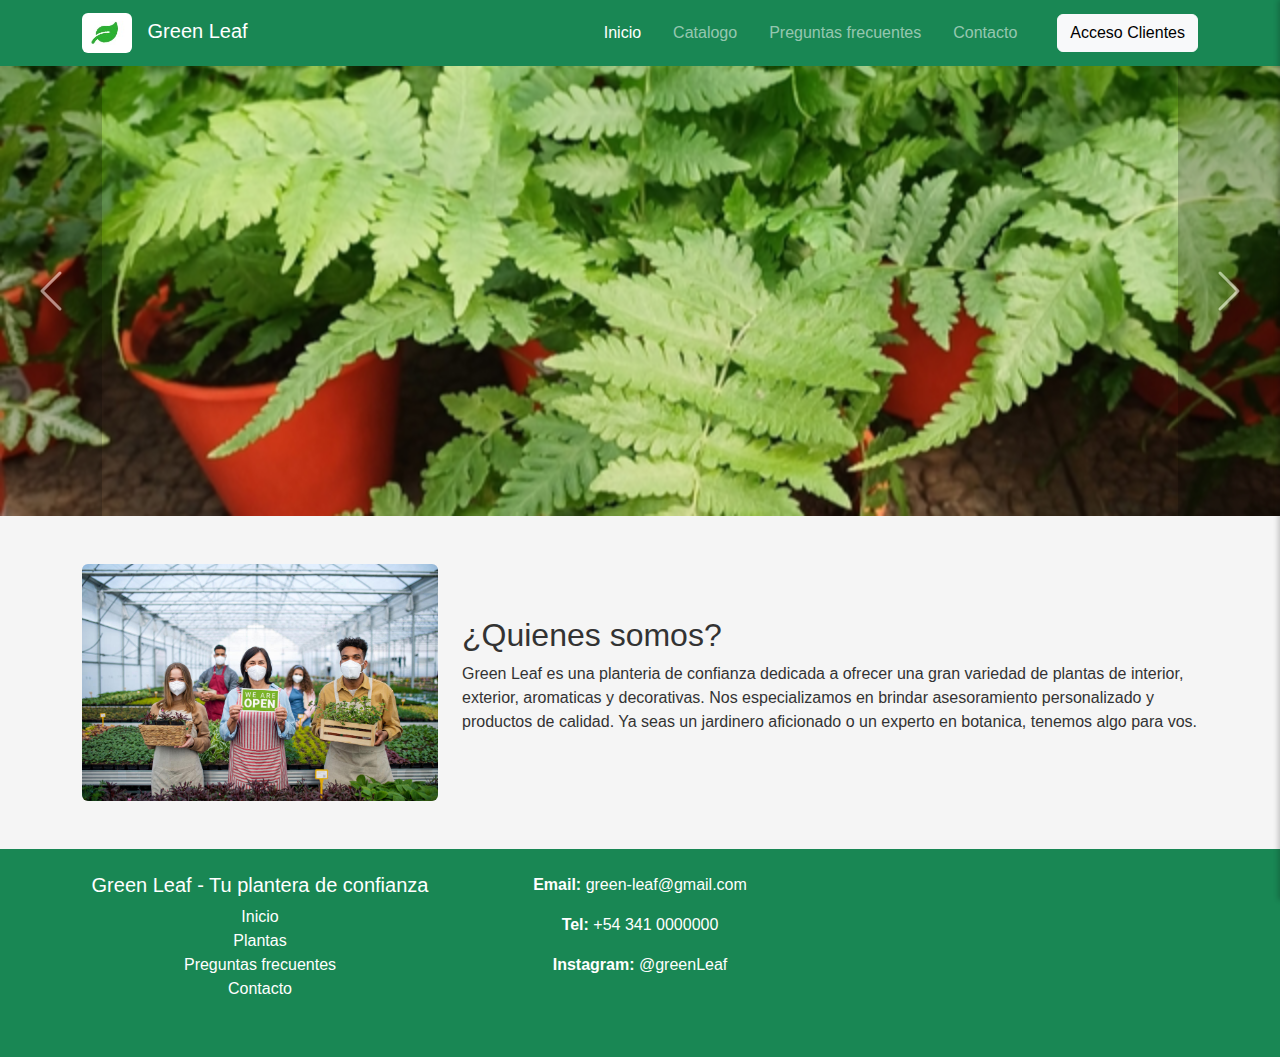
<file: index.html>
<!DOCTYPE html>
<html lang="es">

<head>
  <meta charset="UTF-8" />
  <meta name="viewport" content="width=device-width, initial-scale=1.0" />
  <title>Green Leaf - Tu plantera de confianza</title>
  <link rel="icon" type="image/png" href="assets/images/hoja.jpg">
  <link href="https://cdn.jsdelivr.net/npm/bootstrap@5.3.3/dist/css/bootstrap.min.css" rel="stylesheet" />
  <link rel="stylesheet" href="https://cdnjs.cloudflare.com/ajax/libs/font-awesome/6.0.0-beta3/css/all.min.css">
  <link rel="stylesheet" href="style.css" />
</head>

<body>
  <nav class="navbar navbar-expand-lg navbar-dark bg-success">
    <div class="container">
      <a class="navbar-brand" href="index.html">
        <img src="assets/images/hoja.jpg" class="rounded" style="width: 50px; height: 40px; margin-right: 10px;"
          alt="Logo Green Leaf">
        Green Leaf
      </a>
      <ul class="navbar-nav ms-auto">
        <li class="nav-item"><a class="nav-link active" href="index.html">Inicio</a></li>
        <li class="nav-item"><a class="nav-link" href="pages/plantas/catalogo.html">Catalogo</a></li>
        <li class="nav-item"><a class="nav-link" href="pages/faq/faq.html">Preguntas frecuentes</a></li>
        <li class="nav-item"><a class="nav-link" href="pages/contacto/contacto.html">Contacto</a></li>
        <li class="nav-item">
          <button class="btn btn-outline-light position-relative" id="cart-icon-btn" style="display:none;">
            <i class="fas fa-shopping-cart"></i>
            <span class="position-absolute top-0 start-100 translate-middle badge rounded-pill bg-danger"
              id="wishlist-count">
              0 <span class="visually-hidden">elementos en la lista de deseos</span>
            </span>
          </button>
        </li>
        <li class="nav-item">
          <a class="nav-link" id="admin-link" href="pages/estadisticas/estadisticas.html"
            style="display:none;">Estadisticas</a>
        </li>
      </ul>
      <span id="user-role" class="navbar-text text-light me-3"></span>
      <a class="btn btn-light" href="pages/login/login.html" id="acceso-clientes-link">Acceso
        Clientes</a>
      <a class="btn btn-light d-none" href="pages/login/login.html" id="login-btn">Login</a>
      <button class="btn btn-outline-light d-none" id="logout-btn" onclick="cerrarSesion()">Cerrar sesion</button>
    </div>
    </div>
  </nav>
  <div id="carouselGreenLeaf" class="carousel slide" data-bs-ride="carousel">
    <div class="carousel-inner">
      <div class="carousel-item active">
        <img src="assets/images-slider/foto5-carrusel.jpg" alt="carrusel 5">
      </div>
      <div class="carousel-item">
        <img src="assets/images-slider/fotoCarrusel3.jpg" alt="carrusel 8">
      </div>
      <div class="carousel-item">
        <img src="assets/images-slider/fotoCarrusel4.jpg" alt="carrusel 9">
      </div>
    </div>
    <button class="carousel-control-prev" type="button" data-bs-target="#carouselGreenLeaf" data-bs-slide="prev">
      <span class="carousel-control-prev-icon"></span>
    </button>
    <button class="carousel-control-next" type="button" data-bs-target="#carouselGreenLeaf" data-bs-slide="next">
      <span class="carousel-control-next-icon"></span>
    </button>
  </div>
  <section class="container my-5">
    <div class="row align-items-center">
      <div class="col-md-4">
        <img src="assets/images/empresa.jpg" class="img-fluid rounded" alt="Sobre nosotros">
      </div>
      <div class="col-md-8">
        <h2>¿Quienes somos?</h2>
        <p>
          Green Leaf es una planteria de confianza dedicada a ofrecer una gran variedad de plantas de
          interior,
          exterior, aromaticas y decorativas. Nos especializamos en brindar asesoramiento personalizado y
          productos de
          calidad. Ya seas un jardinero aficionado o un experto en botanica, tenemos algo para vos.
        </p>
      </div>
    </div>
  </section>

  <div class="wishlist-sidebar" id="wishlist-sidebar">
    <div class="sidebar-header">
      <h5>Tu Lista de Deseos</h5>
      <button type="button" class="btn-close text-reset" id="close-wishlist-btn" aria-label="Close"></button>
    </div>
    <div class="sidebar-body" id="sidebar-wishlist-items">
      <p class="text-muted text-center mt-3" id="empty-wishlist-msg">Tu lista de deseos esta vacia</p>
    </div>
    <div class="sidebar-footer">
      <p>Total: $<span id="sidebar-wishlist-total">0</span></p>
      <a href="pages/wishlist/wishlist.html" class="btn btn-success w-100">Ver lista completa</a>
    </div>
  </div>

  <script src="https://cdn.jsdelivr.net/npm/bootstrap@5.3.3/dist/js/bootstrap.bundle.min.js"></script>
  <script src="main.js"></script>
  <script src="pages/wishlist/wishlist.js"></script>

</body>
<footer class="bg-success text-white py-4">
  <div class="container">
    <div class="row">
      <div class="col-md-4 mb-3">
        <h5>Green Leaf - Tu plantera de confianza</h5>
        <ul class="list-unstyled">
          <li><a href="index.html" class="text-white text-decoration-none">Inicio</a></li>
          <li><a href="pages/plantas/catalogo.html" class="text-white text-decoration-none">Plantas</a></li>
          <li><a href="pages/faq/faq.html" class="text-white text-decoration-none">Preguntas frecuentes</a>
          </li>
          <li><a href="pages/contacto/contacto.html" class="text-white text-decoration-none">Contacto</a></li>
        </ul>
      </div>
      <div class="col-md-4 mb-3">
        <p><strong>Email:</strong> green-leaf@gmail.com</p>
        <p><strong>Tel:</strong> +54 341 0000000</p>
        <p><strong>Instagram:</strong> @greenLeaf</p>
      </div>
    </div>
  </div>
</footer>

</html>
</file>
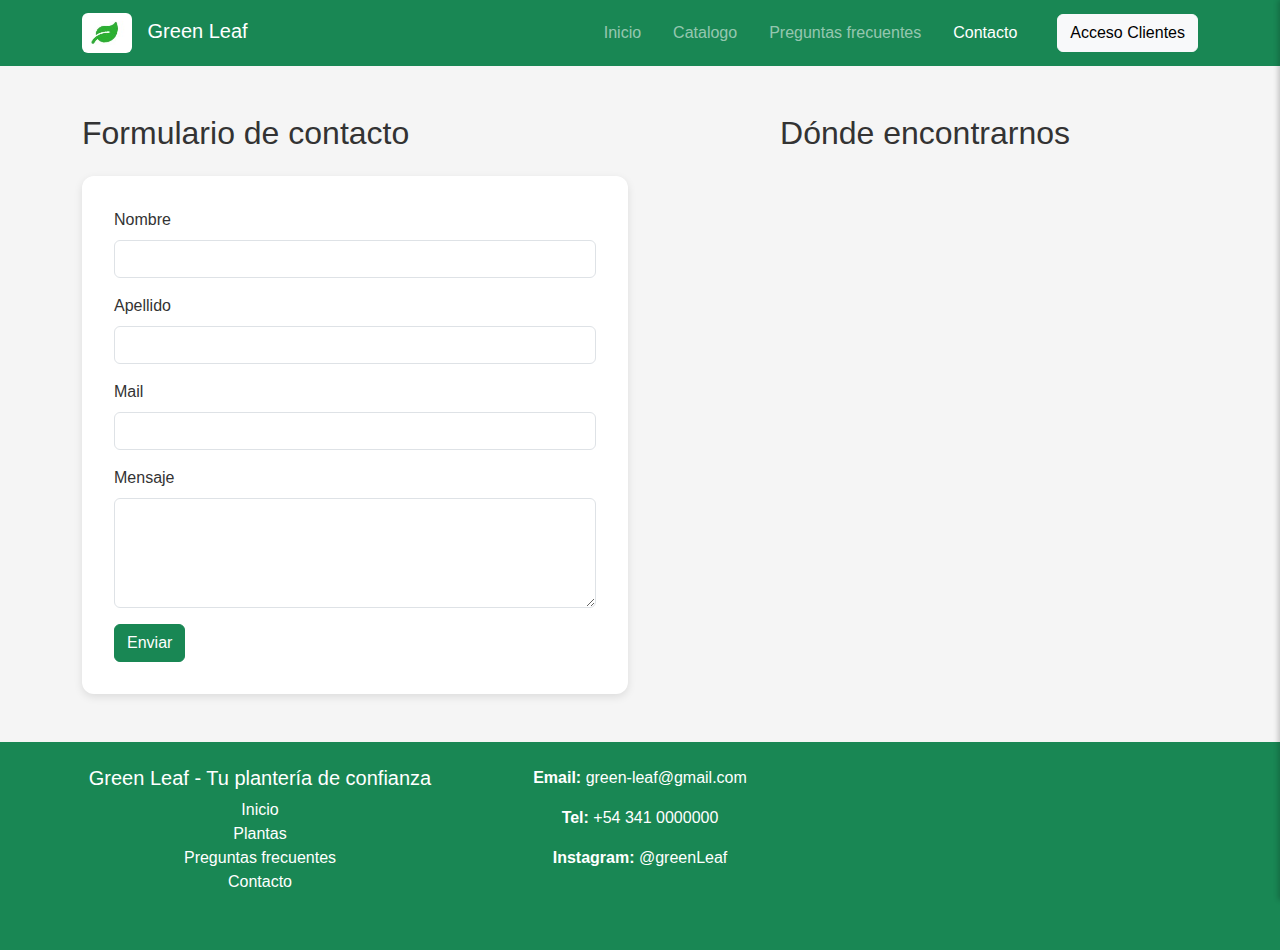
<file: pages/contacto/contacto.html>
<!DOCTYPE html>
<html lang="es">

<head>
  <meta charset="UTF-8">
  <meta name="viewport" content="width=device-width, initial-scale=1.0">
  <title>Contacto - Green Leaf</title>
  <link rel="icon" type="image/png" href="../../assets/images/hoja.jpg">
  <link href="https://cdn.jsdelivr.net/npm/bootstrap@5.3.3/dist/css/bootstrap.min.css" rel="stylesheet">
  <link rel="stylesheet" href="https://cdnjs.cloudflare.com/ajax/libs/font-awesome/6.0.0-beta3/css/all.min.css">
  <link rel="stylesheet" href="contacto.css">
  <link rel="stylesheet" href="../../style.css">
</head>

<body style="background-color: #f5f5f5;">

  <nav class="navbar navbar-expand-lg navbar-dark bg-success">
    <div class="container">
      <a class="navbar-brand" href="../../index.html">
        <img src="../../assets/images/hoja.jpg" class="rounded" style="width: 50px; height: 40px; margin-right: 10px;"
          alt="Logo Green Leaf">
        Green Leaf
      </a>
      <div class="collapse navbar-collapse">
        <ul class="navbar-nav ms-auto">
          <li class="nav-item"><a class="nav-link" href="../../index.html">Inicio</a></li>
          <li class="nav-item"><a class="nav-link" href="../plantas/catalogo.html">Catalogo</a></li>
          <li class="nav-item"><a class="nav-link" href="../faq/faq.html">Preguntas frecuentes</a></li>
          <li class="nav-item"><a class="nav-link active" href="../contacto/contacto.html">Contacto</a></li>
          <li class="nav-item">
            <button class="btn btn-outline-light position-relative" id="cart-icon-btn" style="display:none;"> <i
                class="fas fa-shopping-cart"></i> <span
                class="position-absolute top-0 start-100 translate-middle badge rounded-pill bg-danger"
                id="wishlist-count">
                0 <span class="visually-hidden">elementos en la lista de deseos</span>
              </span>
            </button>
          </li>
          <li class="nav-item">
            <a class="nav-link" id="admin-link" href="../estadisticas/estadisticas.html"
              style="display:none;">Estadisticas</a>
          </li>
        </ul>
        <span id="user-role" class="navbar-text text-light me-3"></span>
        <a class="btn btn-light" href="../login/login.html" id="acceso-clientes-link">Acceso
          Clientes</a>
        <a class="btn btn-light" href="../login/login.html" id="login-btn">Login</a>
        <button class="btn btn-outline-light d-none" id="logout-btn" onclick="cerrarSesion()">Cerrar sesion</button>
      </div>
    </div>
  </nav>

  <div class="container my-5">
    <div class="row">
      <div class="col-md-6">
        <h2 class="mb-4">Formulario de contacto</h2>
        <form id="formulario-contacto">
          <div class="mb-3">
            <label for="nombre" class="form-label">Nombre</label>
            <input type="text" class="form-control" id="nombre" required>
          </div>
          <div class="mb-3">
            <label for="apellido" class="form-label">Apellido</label>
            <input type="text" class="form-control" id="apellido" required>
          </div>
          <div class="mb-3">
            <label for="email" class="form-label">Mail</label>
            <input type="email" class="form-control" id="email" required>
          </div>
          <div class="mb-3">
            <label for="mensaje" class="form-label">Mensaje</label>
            <textarea class="form-control" id="mensaje" rows="4" required></textarea>
          </div>
          <button type="submit" class="btn btn-success">Enviar</button>
        </form>
      </div>

      <div class="col-md-6 text-center">
        <h2 class="mb-4">Dónde encontrarnos</h2>
        <div id="contenedor-mapa" style="height: 400px; width: 100%;">
          <iframe
            src="https://www.google.com/maps/embed?pb=!1m18!1m12!1m3!1d13384.15917901149!2d-60.66861111284183!3d-33.0027263!2m3!1f0!2f0!3f0!3m2!1i1024!2i768!4f13.1!3m3!1m2!1s0x95b7abde7ed4aa89%3A0xfddaf6a5d3ca077c!2sVivero%20Higa!5e0!3m2!1ses!2sar!4v1752446962373!5m2!1ses!2sar"
            width="600" height="450" style="border:0;" allowfullscreen="" loading="lazy"
            referrerpolicy="no-referrer-when-downgrade"></iframe>
        </div>
      </div>
    </div>
  </div>

  <div class="wishlist-sidebar" id="wishlist-sidebar">
    <div class="sidebar-header">
      <h5>Tu Lista de Deseos</h5>
      <button type="button" class="btn-close text-reset" id="close-wishlist-btn" aria-label="Close"></button>
    </div>
    <div class="sidebar-body" id="items-lista-deseos">
      <p class="text-muted text-center mt-3" id="mensaje-lista-vacia">Tu lista de deseos está vacía.</p>
    </div>
    <div class="sidebar-footer">
      <p>Total: $<span id="total-lista-deseos">0</span></p>
      <a href="../wishlist/wishlist.html" class="btn btn-success w-100">Ver lista completa</a>
    </div>
  </div>

  <script src="https://cdn.jsdelivr.net/npm/bootstrap@5.3.3/dist/js/bootstrap.bundle.min.js"></script>
  <script src="../../main.js"></script>
  <script src="contacto.js"></script>
  <script src="../wishlist/wishlist.js"></script>

</body>
<footer class="bg-success text-white py-4 mt-5">
  <div class="container">
    <div class="row">
      <div class="col-md-4 mb-3">
        <h5>Green Leaf - Tu plantería de confianza</h5>
        <ul class="list-unstyled">
          <li><a href="../../index.html" class="text-white text-decoration-none">Inicio</a></li>
          <li><a href="../plantas/catalogo.html" class="text-white text-decoration-none">Plantas</a></li>
          <li><a href="../faq/faq.html" class="text-white text-decoration-none">Preguntas frecuentes</a></li>
          <li><a href="contacto.html" class="text-white text-decoration-none">Contacto</a></li>
        </ul>
      </div>
      <div class="col-md-4 mb-3">
        <p><strong>Email:</strong> green-leaf@gmail.com</p>
        <p><strong>Tel:</strong> +54 341 0000000</p>
        <p><strong>Instagram:</strong> @greenLeaf</p>
      </div>
    </div>
  </div>
</footer>

</html>
</file>
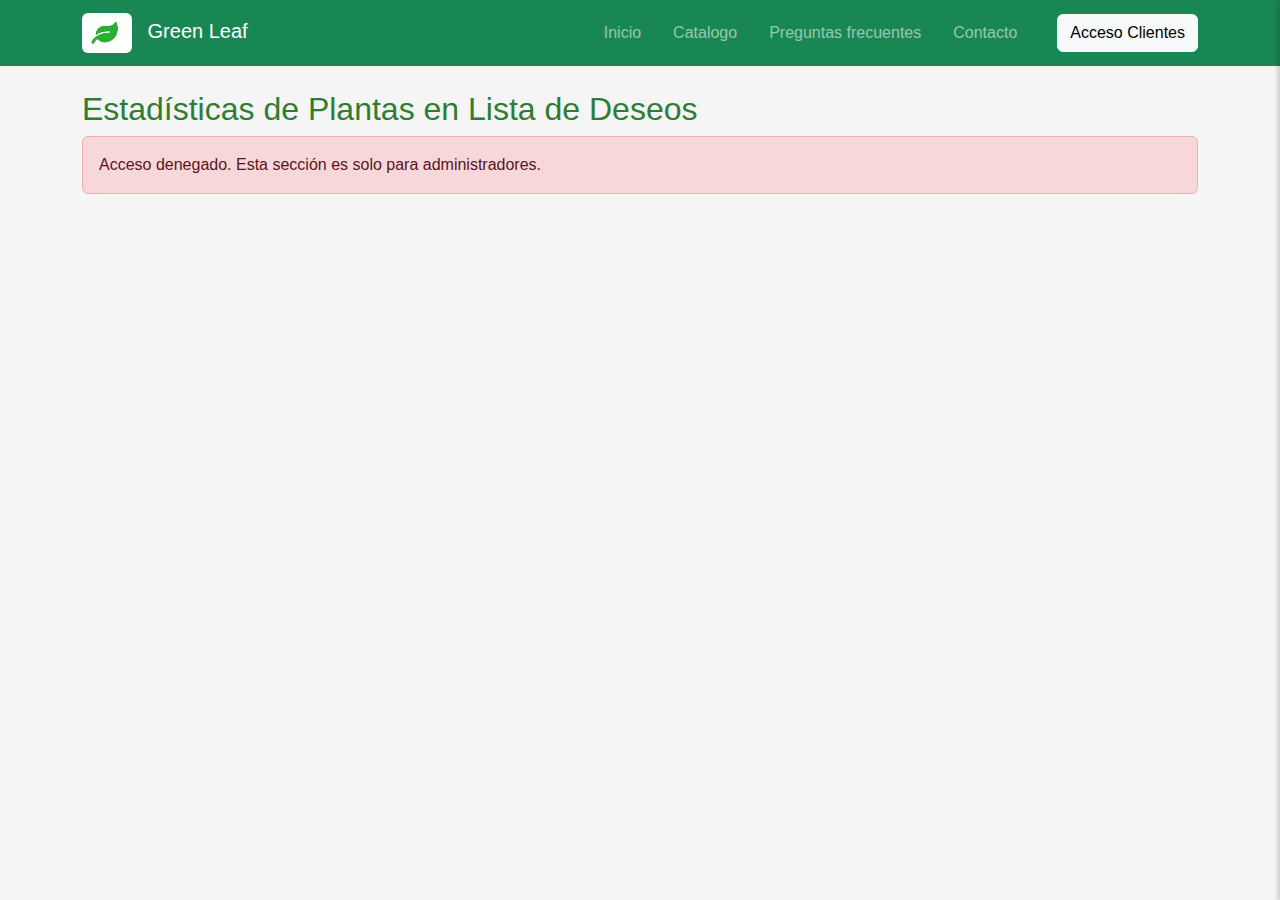
<file: pages/estadisticas/estadisticas.html>
<!DOCTYPE html>
<html lang="es">

<head>
  <meta charset="UTF-8" />
  <meta name="viewport" content="width=device-width, initial-scale=1.0" />
  <title>Estadísticas</title>
  <link rel="icon" type="image/png" href="../../assets/images/hoja.jpg">
  <link href="https://cdn.jsdelivr.net/npm/bootstrap@5.3.3/dist/css/bootstrap.min.css" rel="stylesheet" />
  <link rel="stylesheet" href="https://cdnjs.cloudflare.com/ajax/libs/font-awesome/6.0.0-beta3/css/all.min.css">
  <link rel="stylesheet" href="../../style.css">
  <link rel="stylesheet" href="estadisticas.css">
</head>

<body>
  <nav class="navbar navbar-expand-lg navbar-dark bg-success">
    <div class="container">
      <a class="navbar-brand" href="../../index.html">
        <img src="../../assets/images/hoja.jpg" class="rounded" style="width: 50px; height: 40px; margin-right: 10px;"
          alt="Logo Green Leaf">
        Green Leaf
      </a>
      <div class="collapse navbar-collapse">
        <ul class="navbar-nav ms-auto">
          <li class="nav-item"><a class="nav-link" href="../../index.html">Inicio</a></li>
          <li class="nav-item"><a class="nav-link" href="../plantas/catalogo.html">Catalogo</a></li>
          <li class="nav-item"><a class="nav-link" href="../faq/faq.html">Preguntas frecuentes</a></li>
          <li class="nav-item"><a class="nav-link" href="../contacto/contacto.html">Contacto</a></li>
          <li class="nav-item">
            <button class="btn btn-outline-light position-relative" id="cart-icon-btn" style="display:none;"> <i
                class="fas fa-shopping-cart"></i> <span
                class="position-absolute top-0 start-100 translate-middle badge rounded-pill bg-danger"
                id="wishlist-count">
                0 <span class="visually-hidden">elementos en la lista de deseos</span>
              </span>
            </button>
          </li>
          <li class="nav-item">
            <a class="nav-link active" id="admin-link" href="../estadisticas/estadisticas.html"
              style="display:none;">Estadisticas</a>
          </li>
        </ul>
        <span id="user-role" class="navbar-text text-light me-3"></span>
        <a class="btn btn-light" href="../login/login.html" id="acceso-clientes-link">Acceso
          Clientes</a>
        <a class="btn btn-light" href="../login/login.html" id="login-btn">Login</a>
        <button class="btn btn-outline-light d-none" id="logout-btn" onclick="cerrarSesion()">Cerrar sesion</button>
      </div>
    </div>
  </nav>
  <div class="container mt-4">
    <h2>Estadísticas de Plantas en Lista de Deseos</h2>
    <div id="seccion-admin" style="display:none;">

      <p id="mensaje-sin-estadisticas" style="display: none;">Aún no hay datos de estadísticas para mostrar.</p>
      <div class="table-responsive">
        <table class="table table-striped table-hover mt-4">
          <thead>
            <tr>
              <th>Nombre de la Planta</th>
              <th>Nombre Científico</th>
              <th>Veces Añadida a Wishlist</th>
            </tr>
          </thead>
          <tbody id="cuerpo-tabla-estadisticas">
          </tbody>
        </table>
      </div>
    </div>
    <div id="sin-acceso" class="alert alert-danger" style="display:none;">
      Acceso denegado. Esta sección es solo para administradores.
    </div>
  </div>

  <div class="wishlist-sidebar" id="wishlist-sidebar">
    <div class="sidebar-header">
      <h5>Tu Lista de Deseos</h5>
      <button type="button" class="btn-close text-reset" id="close-wishlist-btn" aria-label="Close"></button>
    </div>
    <div class="sidebar-body" id="items-lista-deseos">
      <p class="text-muted text-center mt-3" id="mensaje-lista-vacia">Tu lista de deseos está vacía.</p>
    </div>
    <div class="sidebar-footer">
      <p>Total: $<span id="total-lista-deseos">0</span></p>
      <a href="../wishlist/wishlist.html" class="btn btn-success w-100">Ver lista completa</a>
    </div>
  </div>

  <script src="https://cdn.jsdelivr.net/npm/bootstrap@5.3.3/dist/js/bootstrap.bundle.min.js"></script>
  <script src="../../main.js"></script>
  <script src="../wishlist/wishlist.js"></script>
  <script src="estadisticas.js"></script>

</body>

</html>
</file>
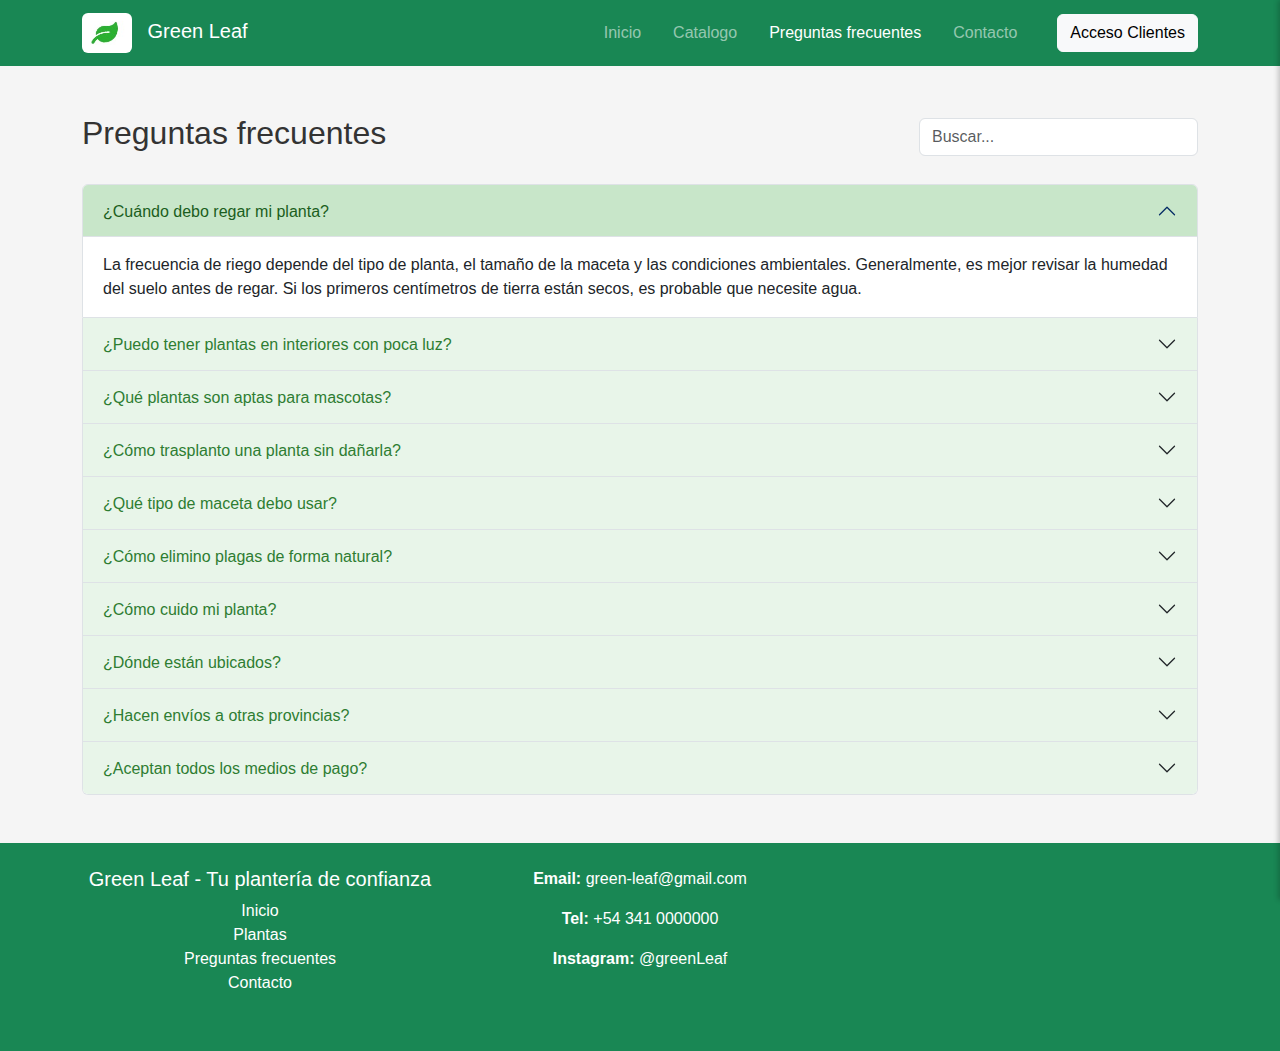
<file: pages/faq/faq.html>
<!DOCTYPE html>
<html lang="es">

<head>
  <meta charset="UTF-8">
  <meta name="viewport" content="width=device-width, initial-scale=1.0">
  <title>Preguntas Frecuentes - Green Leaf</title>
  <link rel="icon" type="image/png" href="../../assets/images/hoja.jpg">
  <link href="https://cdn.jsdelivr.net/npm/bootstrap@5.3.3/dist/css/bootstrap.min.css" rel="stylesheet">
  <link rel="stylesheet" href="https://cdnjs.cloudflare.com/ajax/libs/font-awesome/6.0.0-beta3/css/all.min.css">
  <link rel="stylesheet" href="../../style.css">
  <link rel="stylesheet" href="faq.css">
</head>

<body style="background-color: #f5f5f5;">

  <nav class="navbar navbar-expand-lg navbar-dark bg-success">
    <div class="container">
      <a class="navbar-brand" href="../../index.html">
        <img src="../../assets/images/hoja.jpg" class="rounded" style="width: 50px; height: 40px; margin-right: 10px;"
          alt="Logo Green Leaf">
        Green Leaf
      </a>
      <div class="collapse navbar-collapse">
        <ul class="navbar-nav ms-auto">
          <li class="nav-item"><a class="nav-link" href="../../index.html">Inicio</a></li>
          <li class="nav-item"><a class="nav-link" href="../plantas/catalogo.html">Catalogo</a></li>
          <li class="nav-item"><a class="nav-link active" href="../faq/faq.html">Preguntas frecuentes</a></li>
          <li class="nav-item"><a class="nav-link" href="../contacto/contacto.html">Contacto</a></li>
          <li class="nav-item">
            <button class="btn btn-outline-light position-relative" id="cart-icon-btn" style="display:none;"> <i
                class="fas fa-shopping-cart"></i> <span
                class="position-absolute top-0 start-100 translate-middle badge rounded-pill bg-danger"
                id="wishlist-count">
                0 <span class="visually-hidden">elementos en la lista de deseos</span>
              </span>
            </button>
          </li>
          <li class="nav-item">
            <a class="nav-link" id="admin-link" href="../estadisticas/estadisticas.html"
              style="display:none;">Estadisticas</a>
          </li>
        </ul>
        <span id="user-role" class="navbar-text text-light me-3"></span>
        <a class="btn btn-light" href="../login/login.html" id="acceso-clientes-link">Acceso
          Clientes</a>
        <a class="btn btn-light" href="../login/login.html" id="login-btn">Login</a>
        <button class="btn btn-outline-light d-none" id="logout-btn" onclick="cerrarSesion()">Cerrar sesion</button>
      </div>
    </div>
  </nav>

  <div class="container my-5">
    <div class="d-flex justify-content-between align-items-center mb-4">
      <h2>Preguntas frecuentes</h2>
      <input type="text" class="form-control w-25" placeholder="Buscar..." id="busqueda-faq" />
    </div>
    <div class="accordion" id="faq-acordion-contenedor">
      <p id="mensaje-no-resultados" class="text-center text-muted mt-5" style="display: none;">
        No se encontraron resultados para tu búsqueda.
      </p>
    </div>
  </div>

  <div class="wishlist-sidebar" id="wishlist-sidebar">
    <div class="sidebar-header">
      <h5>Tu Lista de Deseos</h5>
      <button type="button" class="btn-close text-reset" id="close-wishlist-btn" aria-label="Close"></button>
    </div>
    <div class="sidebar-body" id="items-lista-deseos">
      <p class="text-muted text-center mt-3" id="mensaje-lista-vacia">Tu lista de deseos está vacía.</p>
    </div>
    <div class="sidebar-footer">
      <p>Total: $<span id="total-lista-deseos">0</span></p>
      <a href="../wishlist/wishlist.html" class="btn btn-success w-100">Ver lista completa</a>
    </div>
  </div>

  <script src="https://cdn.jsdelivr.net/npm/bootstrap@5.3.3/dist/js/bootstrap.bundle.min.js"></script>
  <script src="../../main.js"></script>
  <script src="../wishlist/wishlist.js"></script>
  <script src="faq.js"></script>
</body>

<footer class="bg-success text-white py-4 mt-5">
  <div class="container">
    <div class="row">
      <div class="col-md-4 mb-3">
        <h5>Green Leaf - Tu plantería de confianza</h5>
        <ul class="list-unstyled">
          <li><a href="../../index.html" class="text-white text-decoration-none">Inicio</a></li>
          <li><a href="../plantas/catalogo.html" class="text-white text-decoration-none">Plantas</a></li>
          <li><a href="faq.html" class="text-white text-decoration-none">Preguntas frecuentes</a></li>
          <li><a href="../contacto/contacto.html" class="text-white text-decoration-none">Contacto</a></li>
        </ul>
      </div>
      <div class="col-md-4 mb-3">
        <p><strong>Email:</strong> green-leaf@gmail.com</p>
        <p><strong>Tel:</strong> +54 341 0000000</p>
        <p><strong>Instagram:</strong> @greenLeaf</p>
      </div>
    </div>
  </div>
</footer>

</html>
</file>
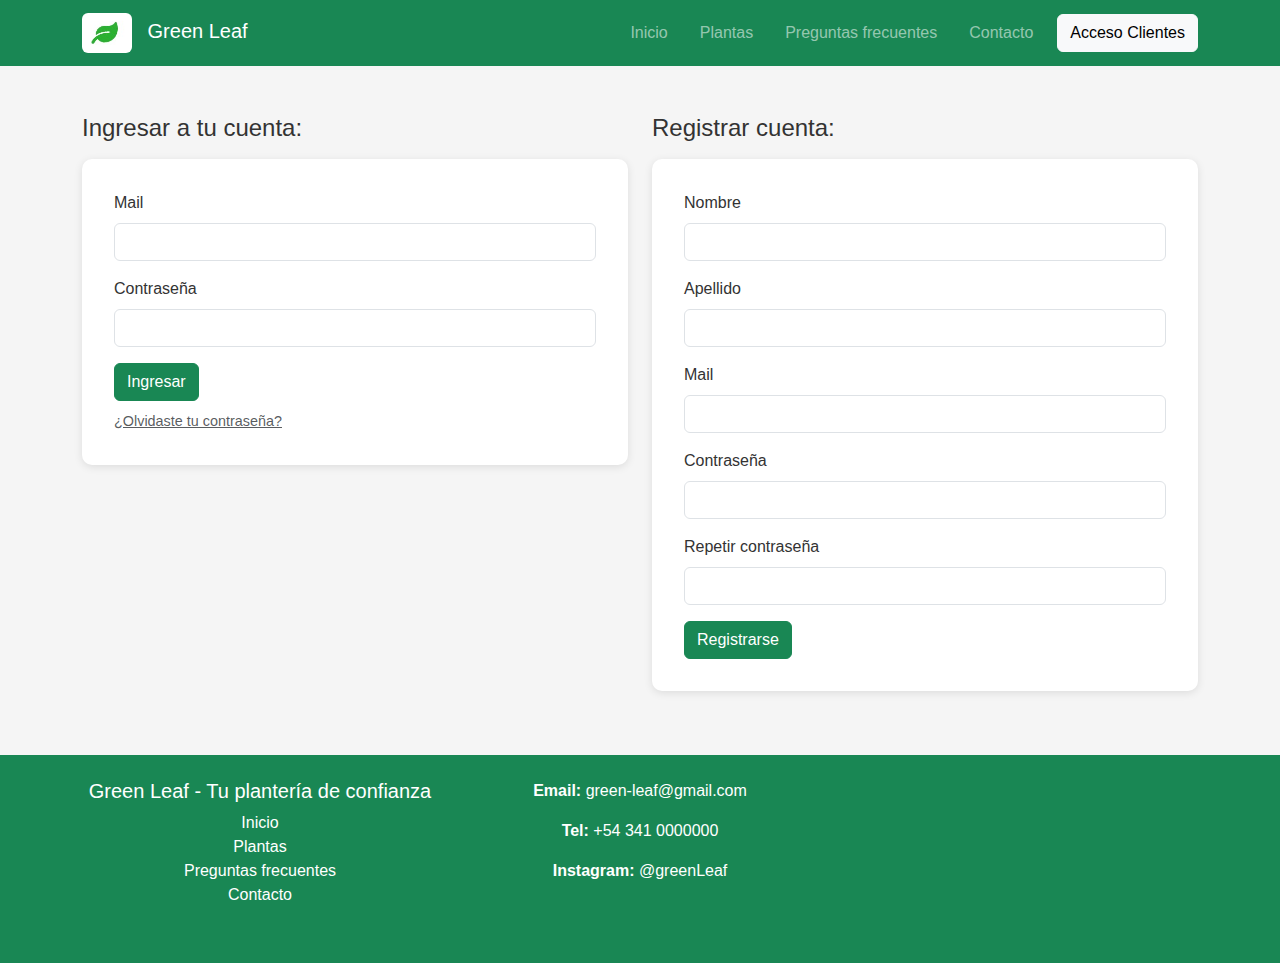
<file: pages/login/login.html>
<!DOCTYPE html>
<html lang="es">

<head>
  <meta charset="UTF-8" />
  <meta name="viewport" content="width=device-width, initial-scale=1.0" />
  <title>Acceso Clientes - Green Leaf</title>
  <link rel="icon" type="image/png" href="../../assets/images/hoja.jpg">
  <link href="https://cdn.jsdelivr.net/npm/bootstrap@5.3.3/dist/css/bootstrap.min.css" rel="stylesheet" />
  <link rel="stylesheet" href="https://cdnjs.cloudflare.com/ajax/libs/font-awesome/6.0.0-beta3/css/all.min.css">
  <link rel="stylesheet" href="../../style.css">
  <link rel="stylesheet" href="login.css" />
</head>

<body style="background-color: #f5f5f5;">

  <nav class="navbar navbar-expand-lg navbar-dark bg-success">
    <div class="container">
      <a class="navbar-brand" href="../../index.html">
        <img src="../../assets/images/hoja.jpg" class="rounded" style="width: 50px; height: 40px; margin-right: 10px;"
          alt="Logo Green Leaf">
        Green Leaf
      </a>
      <div class="collapse navbar-collapse">
        <ul class="navbar-nav ms-auto">
          <li class="nav-item"><a class="nav-link" href="../../index.html">Inicio</a></li>
          <li class="nav-item"><a class="nav-link" href="../plantas/catalogo.html">Plantas</a></li>
          <li class="nav-item"><a class="nav-link" href="../faq/faq.html">Preguntas frecuentes</a></li>
          <li class="nav-item"><a class="nav-link" href="../contacto/contacto.html">Contacto</a></li>
          <li class="nav-item">
            <a class="nav-link" id="admin-link" href="../estadisticas/estadisticas.html"
              style="display:none;">Estadísticas</a>
          </li>
        </ul>
        <span id="user-role" class="navbar-text text-light me-3"></span>
        <a class="btn btn-light" href="login.html" id="acceso-clientes-link">Acceso
          Clientes</a>
        <a class="btn btn-light d-none" href="login.html" id="login-btn">Login</a>
      <button class="btn btn-outline-light d-none" id="logout-btn" onclick="cerrarSesion()">Cerrar sesion</button>
      </div>
    </div>
  </nav>

  </ul>
  </div>
  </div>
  </nav>

  <div class="container my-5">
    <div class="row">
      <div class="col-md-6">
        <h4 class="mb-3">Ingresar a tu cuenta:</h4>
        <form id="form-ingreso">
          <div class="mb-3">
            <label for="email-ingreso" class="form-label">Mail</label>
            <input type="email" class="form-control" id="email-ingreso" required />
          </div>
          <div class="mb-3">
            <label for="contrasena-ingreso" class="form-label">Contraseña</label>
            <input type="password" class="form-control" id="contrasena-ingreso" required />
          </div>
          <button type="submit" class="btn btn-success">Ingresar</button>
          <div class="mt-2"><a href="#" class="text-muted" style="font-size: 0.9em;">¿Olvidaste tu
              contraseña?</a></div>
        </form>
      </div>

      <div class="col-md-6">
        <h4 class="mb-3">Registrar cuenta:</h4>
        <form id="form-registro">
          <div class="mb-3">
            <label for="nombre" class="form-label">Nombre</label>
            <input type="text" class="form-control" id="nombre" required />
          </div>
          <div class="mb-3">
            <label for="apellido" class="form-label">Apellido</label>
            <input type="text" class="form-control" id="apellido" required />
          </div>
          <div class="mb-3">
            <label for="email" class="form-label">Mail</label>
            <input type="email" class="form-control" id="email" required />
          </div>
          <div class="mb-3">
            <label for="contrasena1" class="form-label">Contraseña</label>
            <input type="password" class="form-control" id="contrasena1" required />
          </div>
          <div class="mb-3">
            <label for="contrasena2" class="form-label">Repetir contraseña</label>
            <input type="password" class="form-control" id="contrasena2" required />
          </div>
          <button type="submit" class="btn btn-success">Registrarse</button>
        </form>
        <div id="mensaje-registro" class="mt-3"></div>
      </div>
    </div>
  </div>


  <script src="https://cdn.jsdelivr.net/npm/bootstrap@5.3.3/dist/js/bootstrap.bundle.min.js"></script>
  <script src="../../main.js"></script>
  <script src="login.js"></script>
  <script src="registro.js"></script>
</body>
<footer class="bg-success text-white py-4 mt-5">
  <div class="container">
    <div class="row">
      <div class="col-md-4 mb-3">
        <h5>Green Leaf - Tu plantería de confianza</h5>
        <ul class="list-unstyled">
          <li><a href="../../index.html" class="text-white text-decoration-none">Inicio</a></li>
          <li><a href="../plantas/catalogo.html" class="text-white text-decoration-none">Plantas</a></li>
          <li><a href="../faq/faq.html" class="text-white text-decoration-none">Preguntas frecuentes</a></li>
          <li><a href="../contacto/contacto.html" class="text-white text-decoration-none">Contacto</a></li>
        </ul>
      </div>
      <div class="col-md-4 mb-3">
        <p><strong>Email:</strong> green-leaf@gmail.com</p>
        <p><strong>Tel:</strong> +54 341 0000000</p>
        <p><strong>Instagram:</strong> @greenLeaf</p>
      </div>
    </div>
  </div>
</footer>

</html>
</file>
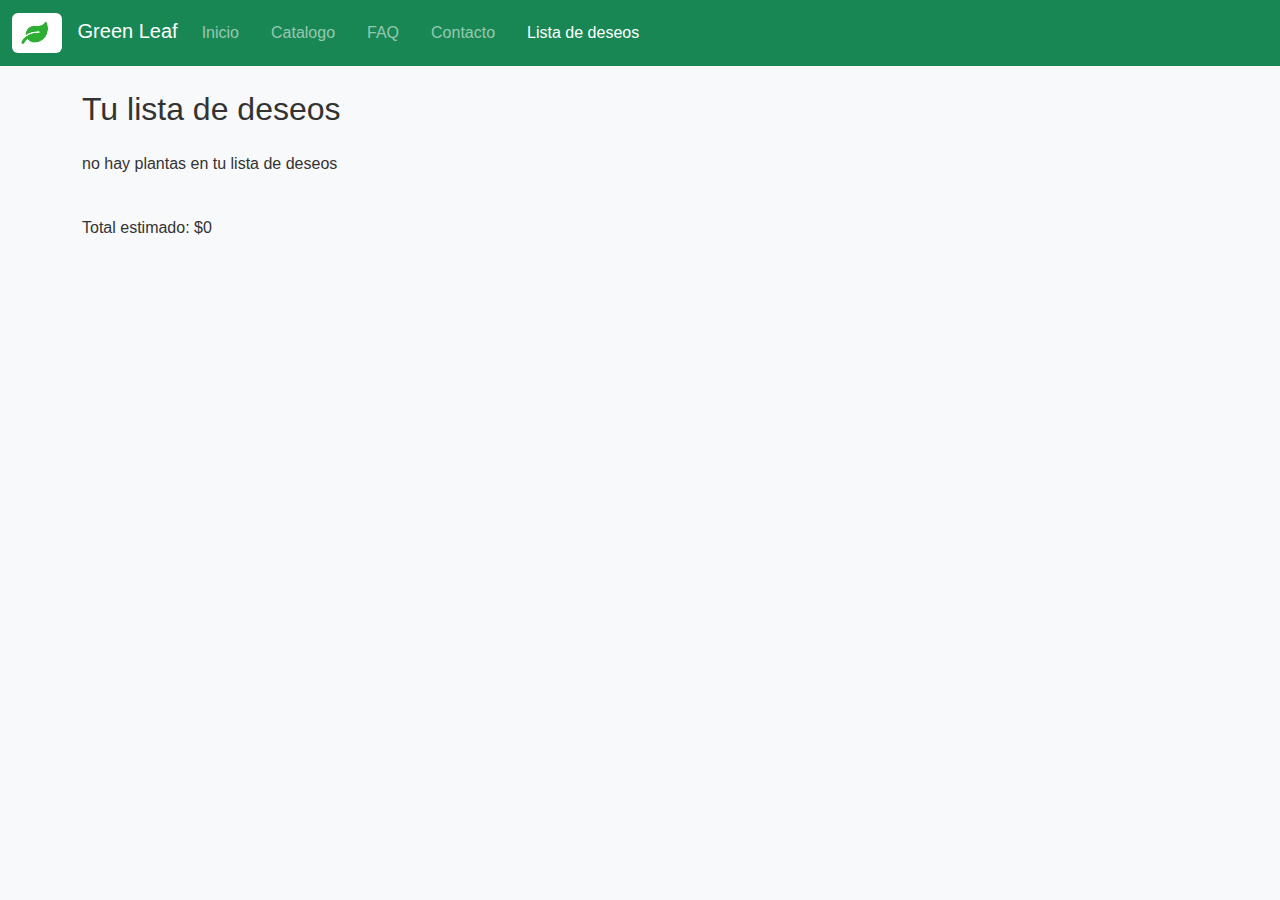
<file: pages/wishlist/wishlist.html>
<!DOCTYPE html>
<html lang="es">

<head>
  <meta charset="UTF-8" />
  <meta name="viewport" content="width=device-width, initial-scale=1.0" />
  <title>Lista de Deseos</title>
  <link rel="icon" type="image/png" href="../../assets/images/hoja.jpg">
  <link href="https://cdn.jsdelivr.net/npm/bootstrap@5.3.3/dist/css/bootstrap.min.css" rel="stylesheet" />
  <link rel="stylesheet" href="https://cdnjs.cloudflare.com/ajax/libs/font-awesome/6.0.0-beta3/css/all.min.css">
  <link rel="stylesheet" href="../../style.css">
  <link rel="stylesheet" href="wishlist.css" />
</head>

<body class="bg-light">
  <nav class="navbar navbar-expand-lg navbar-dark bg-success">
    <div class="container-fluid">
      <a class="navbar-brand" href="../../index.html">
        <img src="../../assets/images/hoja.jpg" class="rounded" style="width: 50px; height: 40px; margin-right: 10px;"
          alt="Logo Green Leaf">
        Green Leaf
      </a>
      <div class="collapse navbar-collapse">
        <ul class="navbar-nav me-auto">
          <li class="nav-item"><a class="nav-link" href="../../index.html">Inicio</a></li>
          <li class="nav-item"><a class="nav-link" href="../plantas/catalogo.html">Catalogo</a></li>
          <li class="nav-item"><a class="nav-link" href="../faq/faq.html">FAQ</a></li>
          <li class="nav-item"><a class="nav-link" href="../contacto/contacto.html">Contacto</a></li>
          <li class="nav-item"><a class="nav-link active" href="wishlist.html">Lista de deseos</a></li>
          <li class="nav-item"><a class="nav-link" id="admin-link" href="../estadisticas/estadisticas.html"
              style="display:none;">Estadisticas</a></li>
        </ul>
        <span id="user-role" class="navbar-text text-light me-3"></span>
        <a class="btn btn-light" href="../login/login.html" id="login-btn">Login</a>
        <button class="btn btn-outline-light d-none" id="logout-btn" onclick="cerrarSesion()">Logout</button>
      </div>
    </div>
  </nav>
  <div class="container mt-4">
    <h2 class="mb-4">Tu lista de deseos</h2>
    <div id="lista-deseos" class="row"></div>
    <p class="mt-4">Total estimado: $<span id="total">0</span></p>
  </div>

  <script src="https://cdn.jsdelivr.net/npm/bootstrap@5.3.3/dist/js/bootstrap.bundle.min.js"></script>
  <script src="../../main.js"></script>
  <script src="wishlist.js"></script>
</body>

</html>
</file>
<file: style.css>
:root {
  --green: #4CAF50;
  --light: #f5f5f5;
  --dark: #333;
}

body {
  font-family: 'Segoe UI', sans-serif;
  margin: 0;
  background: #f5f5f5;
  color: #333;
  background-color: var(--light);
  color: var(--dark);
}

header {
  background-color: #4CAF50;
  padding: 1rem;
  color: white;
}

nav ul {
  list-style: none;
  display: flex;
  gap: 1rem;
}

nav a {
  color: white;
  text-decoration: none;
}

.navbar-nav {
    display: flex;
    align-items: center; /* Esto centrará verticalmente todos los items Flex */
    /* Otros estilos Flexbox como justify-content */
}

main {
  padding: 1rem;
}

#plantas,
#lista-deseos {
  display: grid;
  grid-template-columns: repeat(auto-fit, minmax(200px, 1fr));
  gap: 1rem;
}

.card {
  background: white;
  padding: 1rem;
  border-radius: 8px;
  box-shadow: 0 2px 4px rgba(0, 0, 0, 0.1);
}

/* Estilos para las imágenes dentro del carrusel en index.html */
/* Selecciona las imágenes que están dentro de un elemento con la clase 'carousel-item' */
.carousel-item img {
  width: 100%;
  height: 450px;
  /* **Altura fija para el carrusel.** Ajusta este valor (ej. 400px, 600px, o 50vh) */
  object-fit:cover;
  /* **IMPORTANTE: Escala la imagen para cubrir el área, recortando si es necesario.** */
  object-position: center center;
  /* Centra la imagen dentro del área de corte */
}

/* Opcional: Puedes dar una altura mínima al carrusel completo para evitar saltos de contenido */
#carouselExampleCaptions {
  /* Reemplaza 'carouselExampleCaptions' con el ID de tu carrusel si es diferente */
  min-height: 500px;
  /* Debe coincidir con la altura de la imagen o ser un poco más */
}

/* Opcional: Media queries para hacer la altura del carrusel responsiva */
@media (max-width: 768px) {
  .carousel-item img {
    height: 300px;
    /* Menor altura en pantallas pequeñas */
  }

  #carouselExampleCaptions {
    min-height: 300px;
  }
}

@media (max-width: 576px) {
  .carousel-item img {
    height: 250px;
    /* Aún menor altura en móviles */
  }

  #carouselExampleCaptions {
    min-height: 250px;
  }
}

/* Aumenta el tamaño de los íconos de las flechas */
.carousel-control-prev-icon,
.carousel-control-next-icon {
  width: 3rem;
  height: 3rem;
  background-size: 100% 100%;
}

/* Añade un fondo semi-transparente a los botones completos (el área clicable) */
.carousel-control-prev,
.carousel-control-next {
  width: 8%;
  /* Ajusta el ancho de la zona clicable para que sea un poco más grande si quieres */
  background-color: rgba(0, 0, 0, 0.4);
  /* Fondo negro semi-transparente */
  transition: background-color 0.3s ease;
  /* Transición suave al pasar el ratón */
}

/* Efecto hover: se hace un poco más opaco al pasar el ratón */
.carousel-control-prev:hover,
.carousel-control-next:hover {
  background-color: rgba(0, 0, 0, 0.6);
}

footer {
  background-color: #4CAF50;
  text-align: center;
  padding: 1rem;
  color: white;

  width: 100%;
  bottom: 0;
}

/* Estilos para el Panel de Wishlist Deslizante */
.wishlist-sidebar {
  position: fixed;
  right: -350px;
  /* Inicialmente fuera de la pantalla */
  top: 0;
  width: 350px;
  height: 100%;
  background-color: white;
  box-shadow: -2px 0 5px rgba(0, 0, 0, 0.2);
  transition: right 0.3s ease-in-out;
  z-index: 1050;
  /* Por encima de otros elementos */
  display: flex;
  flex-direction: column;
}

.wishlist-sidebar.open {
  right: 0;
  /* Se mueve a la vista */
}

.sidebar-header {
  padding: 15px 25px;
  background-color: var(--green);
  color: white;
  display: flex;
  justify-content: space-between;
  align-items: center;
  position: absolute;
  /* Para que quede en la parte superior */
  top: 0;
  left: 0;
  right: 0;
}

.sidebar-header .btn-close {
  filter: invert(1);
  /* Hace el ícono blanco */
}

.sidebar-body {
  flex-grow: 1;
  /* Para que ocupe el espacio restante */
  padding: 20px;
  padding-top: 70px;
  overflow-y: auto;
  /* Para scroll si hay muchos elementos */
}

.sidebar-footer {
  padding: 15px 20px;
  background-color: #e9ecef;
  /* Un gris claro para el footer */
  border-top: 1px solid #dee2e6;
  text-align: center;
}

/* Estilos para los elementos dentro de la wishlist sidebar */
.sidebar-item {
  display: flex;
  align-items: center;
  margin-bottom: 15px;
  border: 1px solid #eee;
  border-radius: 8px;
  padding: 10px;
  background-color: white;
}

.sidebar-item img {
  width: 60px;
  height: 60px;
  object-fit: cover;
  border-radius: 4px;
  margin-right: 15px;
}

.sidebar-item-details h6 {
  margin-bottom: 5px;
  font-size: 1rem;
  color: var(--dark);
}

.sidebar-item-details p {
  margin-bottom: 0;
  font-size: 0.9rem;
  color: #6c757d;
}

.sidebar-item .remove-btn {
  margin-left: auto;
  /* Mueve el botón a la derecha */
  background: none;
  border: none;
  color: #dc3545;
  font-size: 1.2rem;
  cursor: pointer;
}

/* Oculta el botón de login en el navbar permanentemente */
#login-btn {
  display: none !important;
}
</file>
<file: pages/contacto/contacto.css>
form {
  background-color: #ffffff;
  padding: 2rem;
  border-radius: 12px;
  box-shadow: 0 3px 8px rgba(0, 0, 0, 0.1);
}

input, textarea {
  border: 1px solid #ced4da;
  border-radius: 8px;
}
</file>
<file: pages/estadisticas/estadisticas.css>
h2 {
  color: #2e7d32;
}

#admin-only {
  font-size: 1.2rem;
}
</file>
<file: pages/faq/faq.css>
.accordion-button {
  background-color: #e8f5e9;
  color: #2e7d32;
  font-weight: 500;
}

.accordion-button:not(.collapsed) {
  background-color: #c8e6c9;
  color: #1b5e20;
}
</file>
<file: pages/login/login.css>
body {
  background: #f5f5f5;
}

form {
  background: white;
  padding: 2rem;
  border-radius: 10px;
  box-shadow: 0 2px 8px rgba(0, 0, 0, 0.1);
}
</file>
<file: pages/wishlist/wishlist.css>
.card img {
  height: 150px;
  object-fit: cover;
}
</file>
